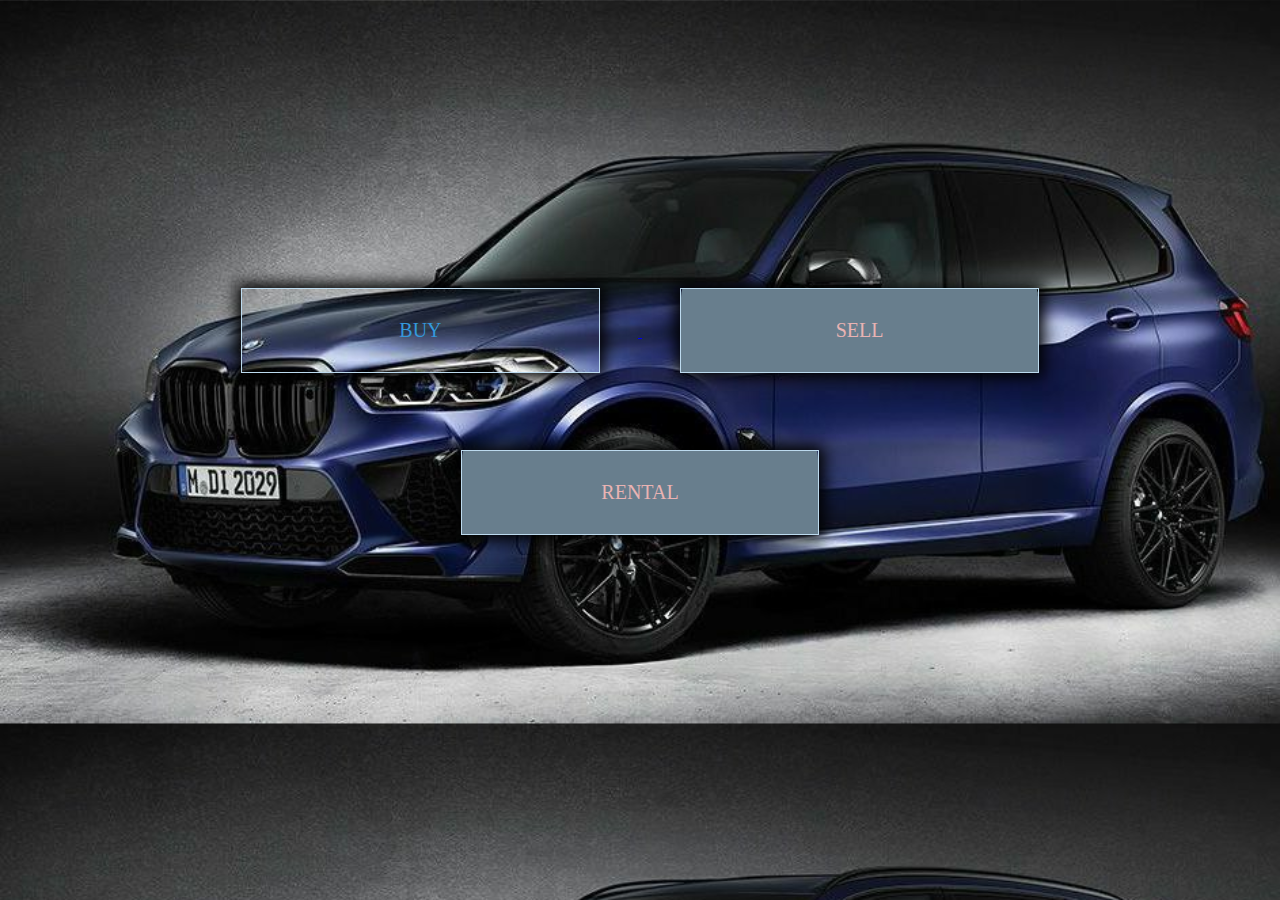
<file: Project/but.html>
<!doctype html>
<html lang="en" dir="ltr">
<head>
<meta charset="utf-8">
<tittle></title>
<link rel="stylesheet" href="butstyle.css">
</head>
<body>
<div class="container">
<a href="buy.html"><button class="btn btn1">BUY</button>
<a href="sell.html"><button class="btn btn2">SELL</button>
<a href="rental.html"><button class="btn btn3">RENTAL</button>
</div>
</body>
</html
</file>
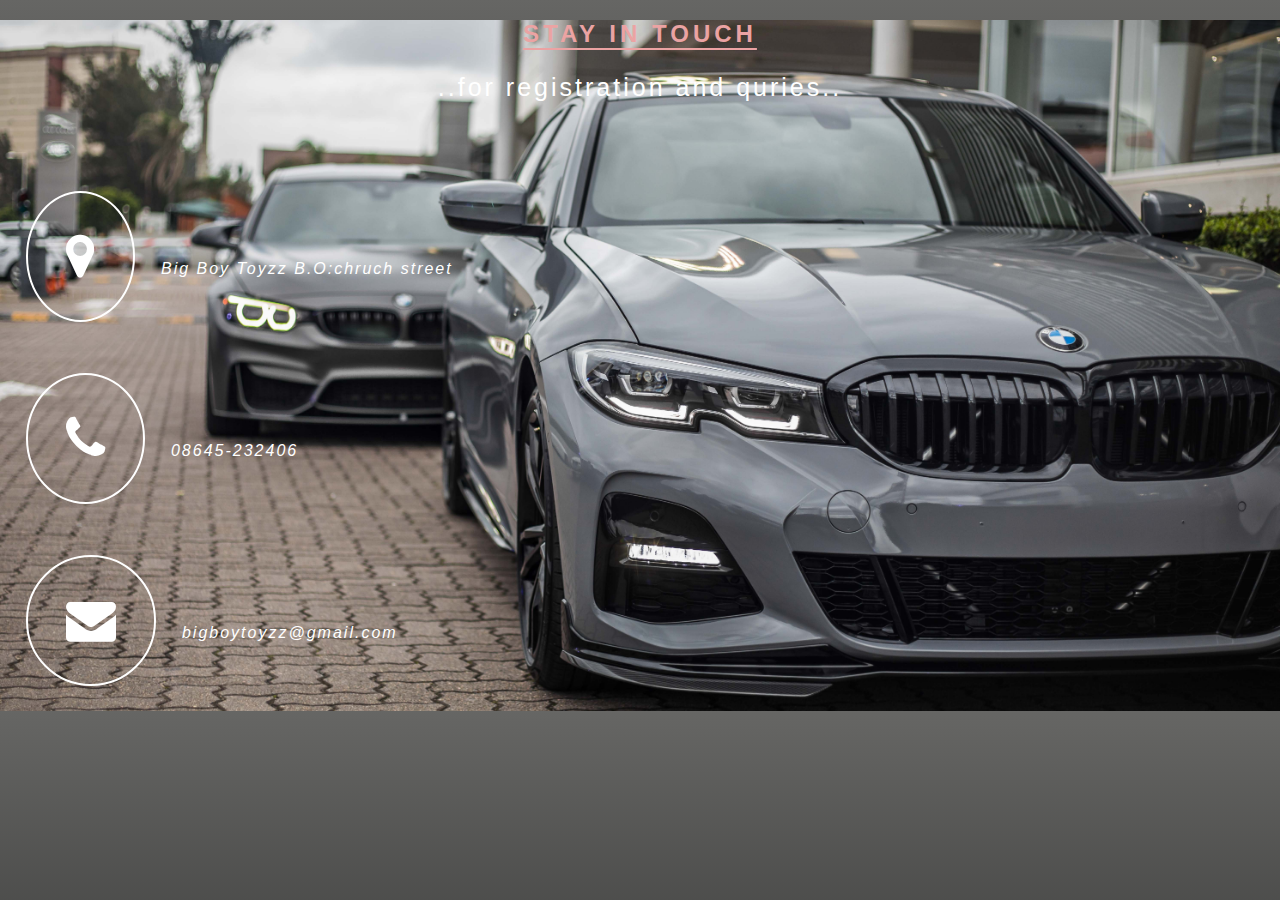
<file: Project/contact.html>
<!DOCTYPE html>
<html lang="en">
<head>
<meta charset="UTF-8">
<meta name="viewport" content="device-width, intial-scale=1.0">
<meta http-equiv="X-Ua-Compatible" content="ie=edge">
<link rel="stylesheet" type="text/css" href="contactstyle.css">
<link rel="stylesheet" href="https://cdnjs.cloudflare.com/ajax/libs/font-awesome/4.7.0/css/font-awesome.min.css">
<title>..</title>
</head>
<body>
<section id="contact-section">
<div class="container">
<h2>STAY IN TOUCH</h2>
<p>..for registration and quries..</p>
<div class="contact-form">
<!--first grid section-->
<div>
<i class="fa fa-map-marker"></i><span class="form-info">Big Boy Toyzz 
B.O:chruch street</span><br>
<i class="fa fa-phone"></i><span class="form-info">08645-232406</span><br>
<i class="fa fa-envelope"></i><span class="form-info">bigboytoyzz@gmail.com</span><br>
</div>
</div>
</div>
</section>
</body>
</html>
</file>
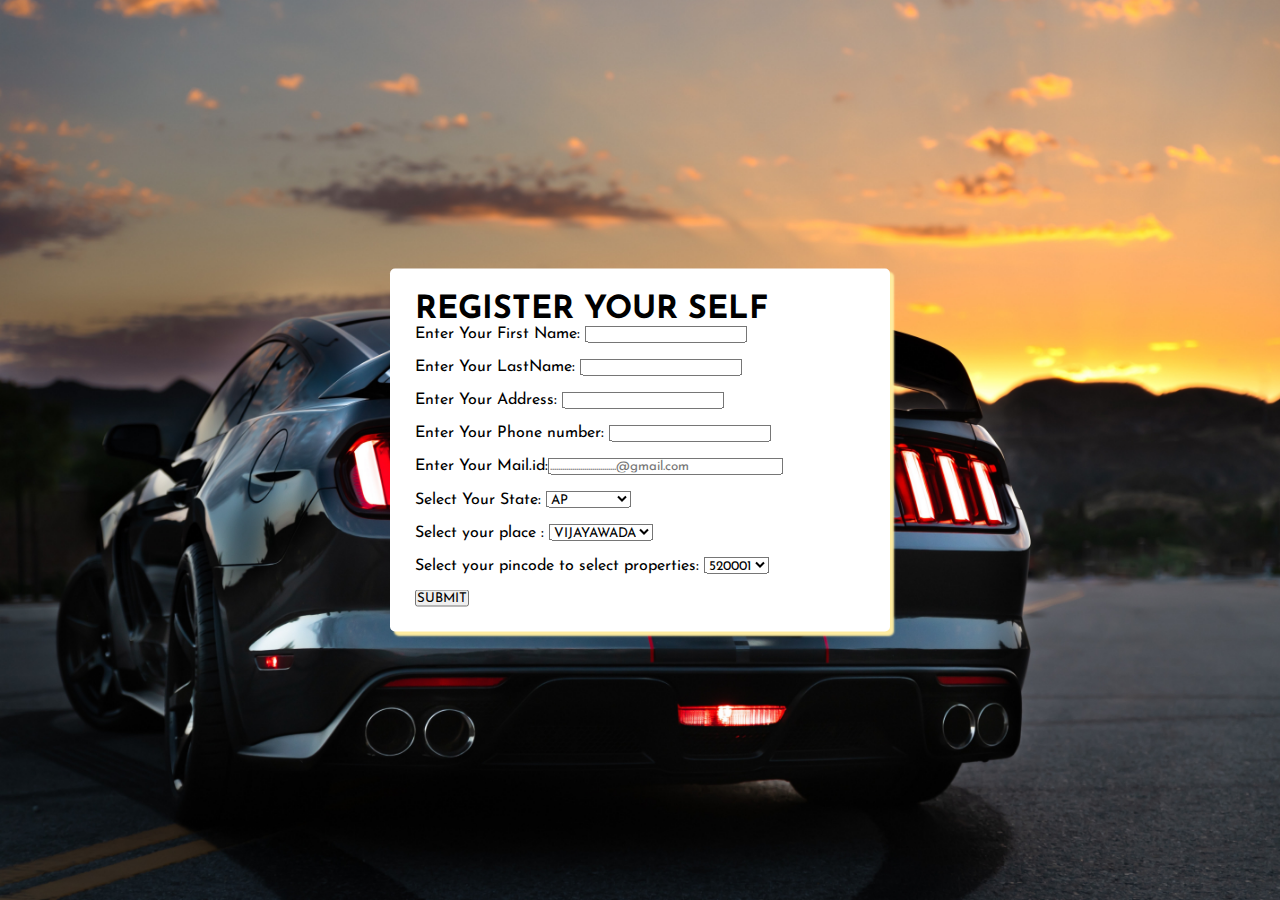
<file: Project/registration.html>
<html>
	<head>
		<title>REGISTER</title>
                <link rel="stylesheet"href="registration.css">
	</head>
<div class ="wrapper">
		<h1>REGISTER YOUR SELF</h1></center>
		<body>			
			Enter Your First Name: <input type="text"  id="firstName" name="firstName"><br><br>
			Enter Your LastName: <input type="text" id="lastName" name="lastName"><br><br>
                        Enter Your Address: <input type="text" id="Address" name="Address"><br><br>
                        Enter Your Phone number: <input type="text" id="phone number" name="Phone number"><br><br>
			Enter Your Mail.id:<input type="mailid" name="t3" size=30 placeholder=".................................@gmail.com" id="mail" name="mail"><br><br>
			Select Your State: 
				<select value="state">
					<option value="ap"> AP</option>
					<option value="ts"> Telangana</option>
				</select><br><br>
    			Select your place :
				<select value="place">
					<option value="vij"> VIJAYAWADA</option>
					<option value="gun"> GUNTUR</option>
					<option value="man"> MANGALARI</option>
				</select><br><br>
				
				Select your pincode to select properties:
				<select>
					<option value="1"> 520001</option>
					<option value="2"> 522502 </option>
					<option value="3"> 522503 </option>
				</select><br><br>
			<input type="submit" value="SUBMIT">
			</div>
		</body>

</html>
</file>
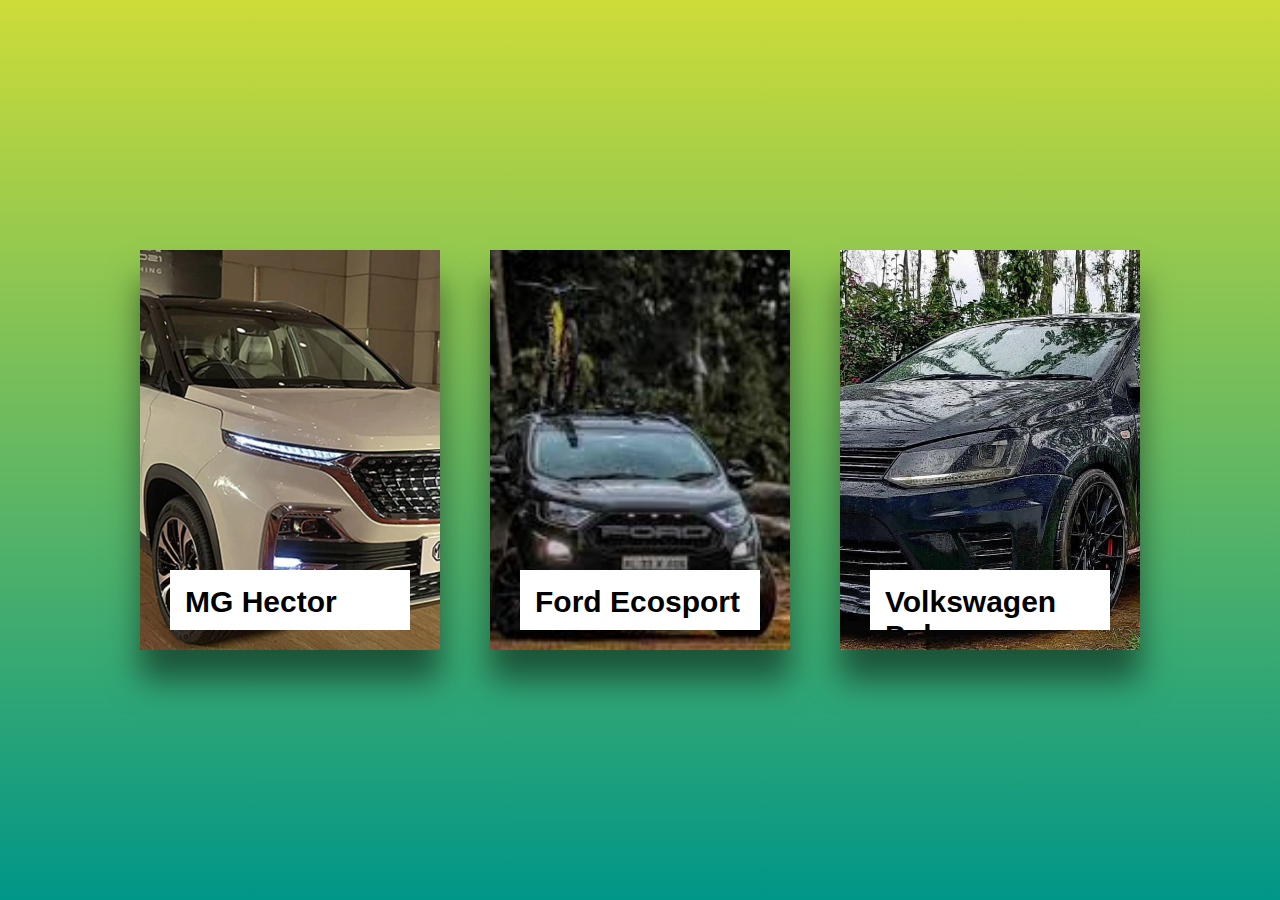
<file: Project/rental.html>
<!doctype html>
<html>
<head>
<title>..</title>
<link rel="stylesheet" type="text/css" href="rentalstyle.css">
</head>
<body>
<div class="container">
<div class="box">
<div class="imgbx">
<img src="hector.jpeg">
</div>
<div class="content">
<h3>MG Hector</h3>
<p><ul>
    <li>2.0 Liter Engine</li>
    <li>Horse Power 105kw</li>
    <li>Torque of 250nm</li>
    <li>Fuel Capacity-65 Liters</li>
    <li>Best Suspension Mechanism in this Segment</li>
<br>
<br>
</ul></p>
<p><label><center>Price:2650/day</center></label></p>
</div>
</div>
<div class="box">
<div class="imgbx">
<img src="ecosport.jpeg">
</div>
<div class="content">
<h3>Ford Ecosport</h3>
    <p>
 1.5 Liter Engine
    <br>
        1498cc,
        Torque-150Nm,
        HorsePower-120bhp,
        Fuel Capacity-45Liters,
        5-Speed Manual Transmission,
        <br>
<br>
<br>
</ul></p>
<p><label><center>Price:1628/day</center></label></p>
</div>
</div>
<div class="box">
<div class="imgbx">
<img src="polo.jpeg">
</div>
<div class="content">
<h3>Volkswagen Polo</h3>
<p><ul>
    <li>1.0 Liter TSI Engine</li>
    <li>Horse Power 81kw</li>
    <li>Torque of 75nm</li>
    <li>India no.1 Hatchbag</li>
    <li>Fuel Tank-45Liters</li>
<br>
<br>
</ul></p>
<p><label><center>Price:120 $/month</center></label></p>
</div>
</div>
</div>
</body>
</html>
</file>
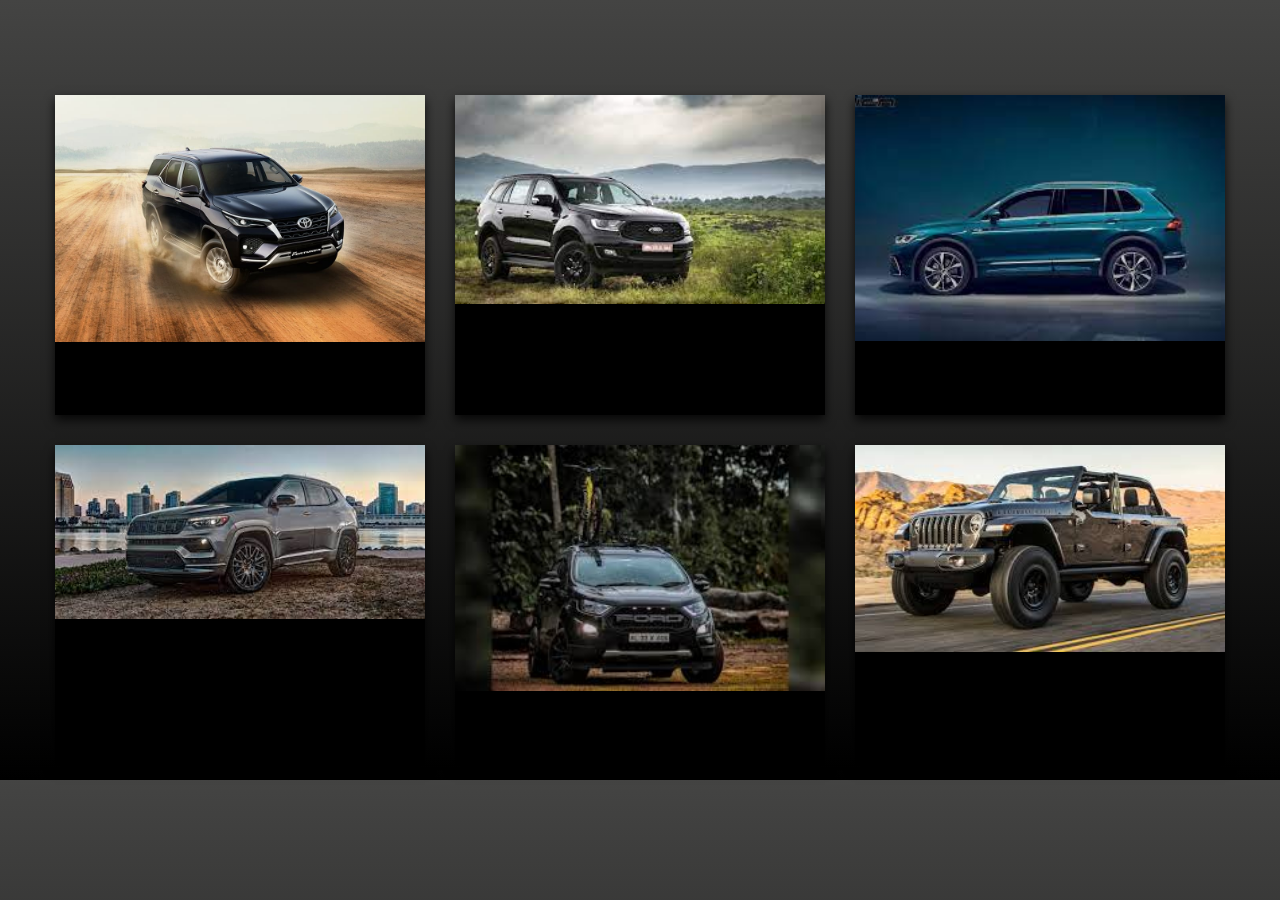
<file: Project/sell.html>
<!doctype html>
<html>
<head>
<title>..</title>
<link rel="stylesheet" type="text/css" href="sellstyle.css">
</head>
<body>
<div class="container">
<div class="box">
    <div class="imgbox">
    <img src="fortuner.jpeg">
    </div>
    <div class="content">
     <h2>Toyota Fortuner</h2>
     <p>
4.0 Liter Engine
<br>
Fuel Tank-80 Liters
Horse Power-201,
Torque-500nm
7 Seater,4WD 
<br>
<br>
Price: 45 Lakhs</p>
    </div>
</div>
<div class="box">
<div class="imgbox">
    <img src="endeavour.jpeg">
    </div>
    <div class="content">
     <h2>Ford Endeavour</h2>
     <p>
3.2 Liter Engine
<br>
3199cc, 
Horse Power-197bhp,
Torque-470nm,
Fuel Capacity-80
4WD,7-Seater
<br>
<br>
Price:44 Lakhs</p>
    </div>
</div>
<div class="box">
<div class="imgbox">
        <img src="Tiguan.jpeg">
</div>
    <div class="content">
     <h2>Volkswagen Tiguan</h2>
      <p>
2.0 Liter Engine
<br>
Horse Power-190,
Torque-320Nm,
Fuel Capacity-60,
2WD,AT 5-Seater,
<br>
<br>
Price:35 Lakhs</p>

    </div>
</div>
<div class="box">
<div class="imgbox">
    <img src="compass.jpeg">
    </div>
    <div class="content">
     <h2>Jeep Compass</h2>
     <p>2.0 Liter Engine
<br>
1998cc
Horse Power-167
Torque-250Nm 
Fuel Capacity-60
4WD,5-Seater
<br>
<br>
Price:35 Lakhs
</p>
    </div>
</div>
<div class="box">
<div class="imgbox">
    <img src="ecosport.jpeg">
    </div>
    <div class="content">
     <h2>Ford Ecosport</h2>
     <p>

1.5 Liter Engine
<br>
1498cc,
Torque-150Nm,
HorsePower-120bhp,
Fuel Capacity-45Liters,
5-Speed Manual Transmission,
<br>
<br>
Price: 6.25 Lakhs
</p>
    </div>
</div>
<div class="box">
<div class="imgbox">
    <img src="wrangler.jpeg">
    </div>
    <div class="content">
     <h2>Jeep Wrangler</h2>
     <p> 
2.0 Liter Engine
<br>
1998cc,
Torque-400Nm,
HorsePower268Ps,
8-Speed AT.
<br>
<br>
Price:64 Lakhs </p>
    </div>
</div>
</div>
</body>
</html>
</file>
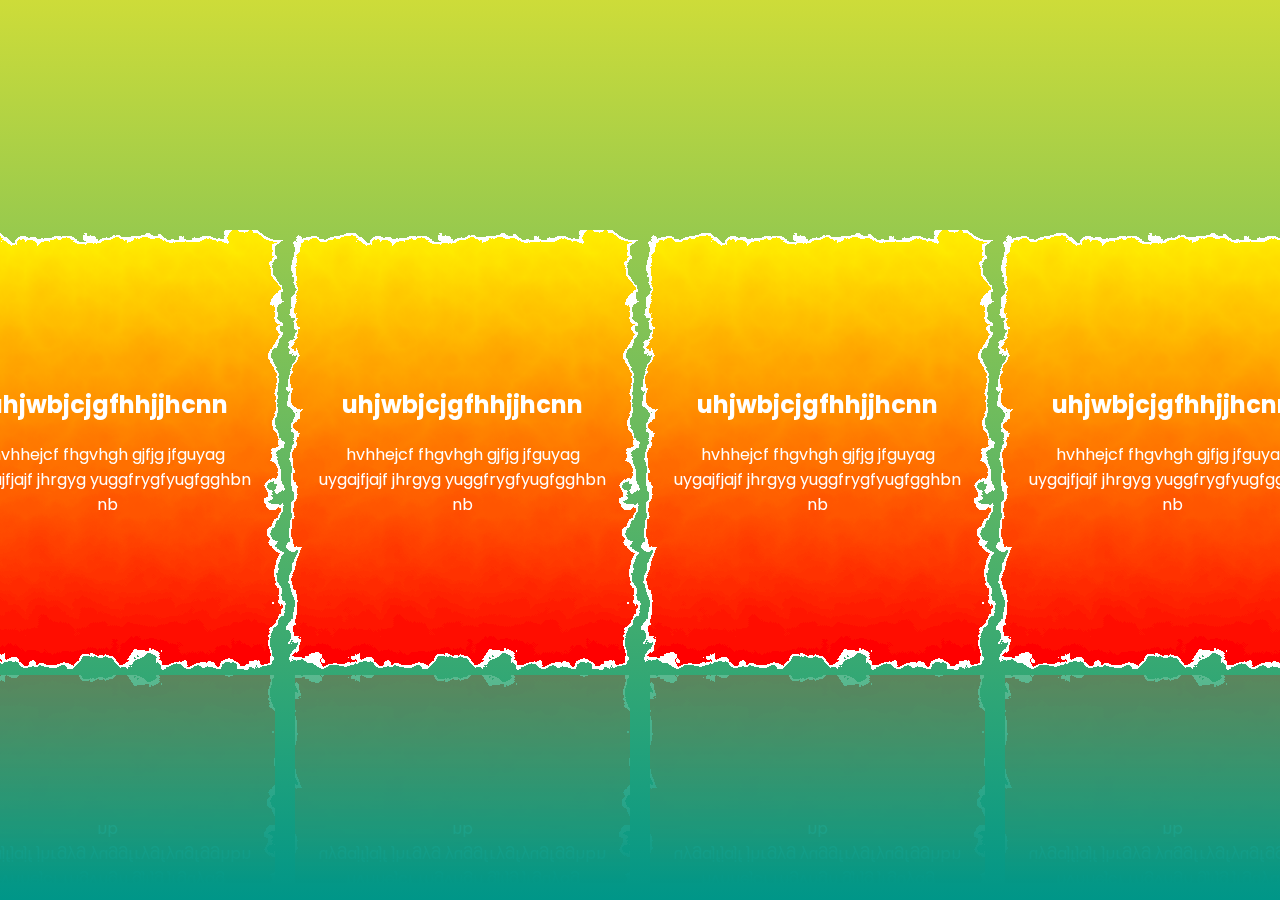
<file: Project/services.html>
<!DOCTYPE html>
<html>
<head>
<title>...</title>
<link rel="stylesheet" type="text/css" href="servicesstyle.css">
</head>
<body>
<div class="container">
<div class="box">
<div class="content">
<h2>uhjwbjcjgfhhjjhcnn</h2>
<p>hvhhejcf fhgvhgh gjfjg jfguyag uygajfjajf
jhrgyg yuggfrygfyugfgghbn nb</p>
</div>
</div>
<div class="box">
<div class="content">
<h2>uhjwbjcjgfhhjjhcnn</h2>
<p>hvhhejcf fhgvhgh gjfjg jfguyag uygajfjajf
jhrgyg yuggfrygfyugfgghbn nb</p>
</div>
</div>
<div class="box">
<div class="content">
<h2>uhjwbjcjgfhhjjhcnn</h2>
<p>hvhhejcf fhgvhgh gjfjg jfguyag uygajfjajf
jhrgyg yuggfrygfyugfgghbn nb</p>
</div>
</div>
<div class="box">
<div class="content">
<h2>uhjwbjcjgfhhjjhcnn</h2>
<p>hvhhejcf fhgvhgh gjfjg jfguyag uygajfjajf
jhrgyg yuggfrygfyugfgghbn nb</p>
</div>
</div>
</div>
<svg>
<filter id="wavy">
<feTurbulence x="0" y="0" baseFrequency="0.02"
numOctaves="5" seed="2">
<animate attributeName="baseFrequency" dur="60s"
values="0.02;0.05;0.02" repeatCount="indefinite"/>
</feTurbulence>
<feDisplacementMap in="SourceGraphic" scale="30"/>
</filter>
</svg>
</body>
</html>
</file>
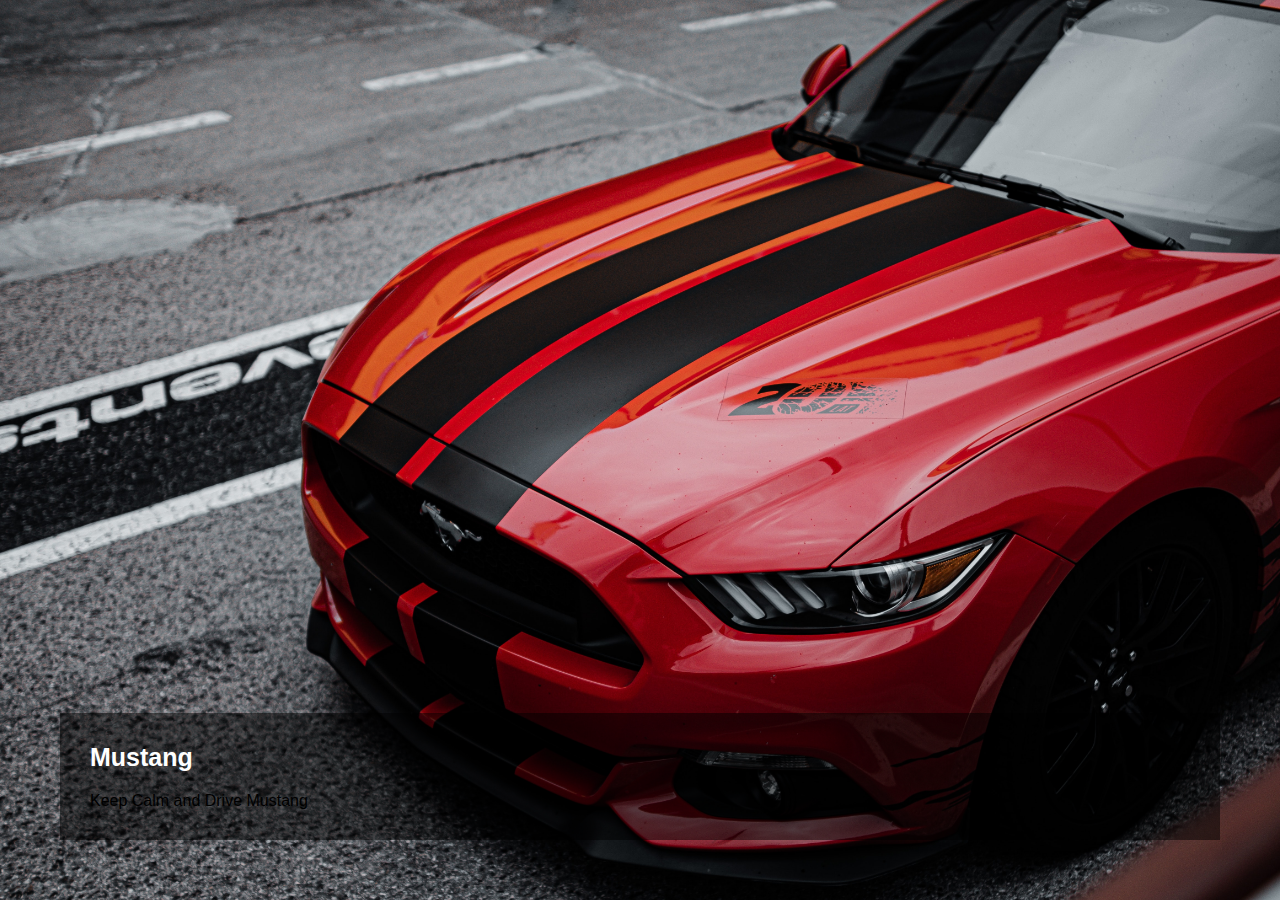
<file: Project/slider1.html>
<!doctype html>
<html>
<head>
<meta name="viewport" content="width=device-width, intial-scale=">
<title>..</title>
<link rel="stylesheet" type="text/css" href="slider1style.css">
</head>
<body>
<div class="container">
<div class="slider">
<div class="slide slide1">
<div class="caption">
<h2>Mustang</h2>
</p>Keep Calm and Drive Mustang</p>
</div>
</div>
<div class="slide slide2">
<div class="caption">
<h2>uuuuuuuuuuuu2</h2>
<p>ygcybahiuhfaihuyftqugugfbajbjfuautaugufbe jjsgfyeytfytfsjjhdjgwhefhfwehvnsdvchaehfywefyrfdyfhdfhftydrweytrdyttfewhvhgcsftfytfcytery3r6teuysjh</p>
</div>
</div>
<div class="slide slide3">
<div class="caption">
<h2>uuuuuuuuuuuu3</h2>
<p>ygcybahiuhfaihuyftqugugfbajbjfuautaugufbe jjsgfyeytfytfsjjhdjgwhefhfwehvnsdvchaehfywefyrfdyfhdfhftydrweytrdyttfewhvhgcsftfytfcytery3r6teuysjh</p>
</div>
</div>
<div class="slide slide4">
<div class="caption">
<h2>uuuuuuuuuuuu4</h2>
<p>ygcybahiuhfaihuyftqugugfbajbjfuautaugufbe jjsgfyeytfytfsjjhdjgwhefhfwehvnsdvchaehfywefyrfdyfhdfhftydrweytrdyttfewhvhgcsftfytfcytery3r6teuysjh</p>
</div>
</div>
<div class="slide slide1">
<div class="caption">
<h2>uuuuuuuuuuuu1</h2>
<p>ygcybahiuhfaihuyftqugugfbajbjfuautaugufbe jjsgfyeytfytfsjjhdjgwhefhfwehvnsdvchaehfywefyrfdyfhdfhftydrweytrdyttfewhvhgcsftfytfcytery3r6teuysjh</p>
</div>
</div>
</div>
</div>
</body>
</html>
</file>
<file: Project/butstyle.css>
body{
 margin:0;
 padding:0;
 background:url(bmw.jpeg);
 background-size:cover;
}
.container{
text-align: center;
margin-top:250px;
}
.btn{
display:inline-block;
border:1px solid #bcdaee;
box-shadow:0 0 15px 5px rgb(0, 0, 0);
width:28%;
background:none;
padding:30px 10px;
font-size:20px;
font-family:"montserrat";
cursor:pointer;
margin:3%;
text-align:center;
transition:0.8s;
position:relative;
overflow:hidden;
}

.btn1,.btn4{
color:#3498db;
}
.btn2,.btn3{
color:rgb(233, 179, 179);
}
.btn1:hover,.btn4:hover{
color:rgb(0, 0, 0);
}
.btn2:hover,.btn3:hover{
color:#3498db;
}
.btn::before{
content:"";
position:absolute;
left:0;
width:100%;
height:0%;
background:#687e8d;
z-index:-1;
transition:0.8s;
}
.btn1::before,.btn4::before{
top:0;
border-radius:0 0 50% 50%;
}
.btn2::before,.btn3::before{
bottom:0;
border-radius:50% 50% 0 0;
}
.btn2::before,.btn3::before{
height:180%;
}
.btn1:hover::before,.btn4:hover::before{
height:180%;
}
.btn2:hover::before,.btn3:hover::before{
height:0%;
}
</file>
<file: Project/contactstyle.css>
body
{
padding: 0px;
margin: 0px;
font-family: sans-serif;
background: linear-gradient(#666664,#0b0c0c);
}
.container
{
width: 100%;
height: 100%;
}
#contact-section
{
background: url(malusi-msomi-Xp__MGsQga8-unsplash.jpg);
background-size: cover;
background-position: center;
height: 100%;
width: 100%;
}
#contact-section .container h2
{
text-align: center;
text-decoration: underline;
text-underline-position: under;
color: rgb(235, 163, 163);
letter-spacing: 4px;
}
#contact-section .container p
{
text-align: center;
width: 100%;
margin-left: auto;
margin-right: auto;
padding-bottom: 3%;
color: #fff;
font-size: 25px;
letter-spacing: 3px;
}
.contact-form i.fa
{
font-size: 50px;
padding: 3%;
background-color: none;
margin: 2%;
border-radius: 80%;
cursor: pointer;
border: 2px solid ;
color: white;
}
.contact-form i.fa:hover
{
cursor: pointer;
border: 2px solid #fff;
color: #fff;
}
.contact-form
{
display: grid;
width: 100%;
grid-template-columns: auto;
grid-gap: 7px;
}
.form-info{
font-size: 16px;
font-style: italic;
color: #fff;
letter-spacing: 2px;
}
input
{
padding: 10px;
margin: 10px;
width: 70%;
background-color: rgb(136,133,133,0.5);
color: rgb(0, 0, 0);
border: none;
outline: none;
} 
input::placeholder{
color: rgb(0, 0, 0);
}
textarea{
padding: 10px;
margin: 10px;
width: 70%;
background-color: rgb(136,133,133,0.5);
color: rgb(2, 1, 1);
border: none;
outline: none;
} 
textarea::placeholder{
color: rgb(0, 0, 0);
}
</file>
<file: Project/registration.css>
@import url('https://fonts.googleapis.com/css2?family=Josefin+Sans&display=swap');

*{
margin:0;
padding:0;
box-sizing:border-box;
outline:none;
font-family:'josefin sans', sans-serif;
}

body{
background:url(slide4.jpg);
background-size:cover;
}

.wrapper{
position:absolute;
top:50%;
left:50%;
transform:translate(-50%,-50%);
max-width:500px;
width:100%;
background:#fff;
padding:25px;
border-radius:5px;
box-shadow:4px 4px 2px rgba(254,236,160,1);
}

.wrapper h2{
text-align:center;
margin-bottom:20px;
text-transform:uppercase;
letter-spacing:3px;
color:#332902;
}

.wrapper .input_field{
    margin-bottom: 10px;
}

.wrapper .input_field input[type="text"],
.wrapper textarea{
width:100%;
border:1px solid #e0e0e0;
padding:10px;
}

.wrapper textarea{
height:80px;
resize:none;
}

.wrapper .btn input[type="submit"]{
border:0;
margin-top:15px;
padding:10px;
width:100%;
background:#fece0c;
color:#332902;
text-transform:uppercase;
letter-spacing:5px;
font-weight:bold;
border-radius:25px;
cursor:pointer;
}

.wrapper #error_message{
margin-bottom:20px;
padding:0px;
background:#fe8b8e;
text-align:center;
font-size:14px;
transition:all 0.9s ease;
}
</file>
<file: Project/rentalstyle.css>
body
{
margin: 0;
padding: 0;
display: flex;
justify-content: center;
align-items: center;
min-height: 100vh;
background: linear-gradient(#cddc39,#009688);
font-family: 'Poppins', sans-serif;
}
.h1
{
text-align: top;
}
.container
{
width: 1000px;
display: flex;
flex-wrap: wrap;
justify-content: space-between;
}
.box
{
position: relative;
width: 300px;
height: 400px;
background: #000;
box-shadow: 0 30px 30px rgba(0,0,0,.5);
}
.box .imgbx
{
position: absolute;
top: 0;
left: 0;
width: 100%;
height: 100%;
}
.box .imgbx img
{
position: absolute;
top: 0;
left: 0;
width: 100%;
height: 100%;
object-fit: cover;
transition: 0.5s;
}
.box:hover .imgbx img
{
opacity: 0;
}
.box .content
{
position: absolute;
bottom: 20px;
left: 10%;
width: 80%;
height: 60px;
background: #fff;
transition: 0.5s;
overflow: hidden;

padding: 15px;
box-sizing: border-box;
}
.box:hover .content
{
width: 100%;
height: 100%;
bottom: 0;
left: 0;
}
.box .content h3
{
margin: 0;
padding: 0;
font-size: 30px;
}
.box .content p
{
margin: 10px 0 0;
padding: 0;
opacity: 0;
line-height: 1.2em;
transition: 0.5s;
text-align: justify;
}
.box:hover .content p
{
opacity: 1;
transition-delay: 0.2s
}
</file>
<file: Project/sellstyle.css>
body
{
margin: 0;
padding: 0;
font-family: sans-serif;
background: linear-gradient(#444443,#000000);
}
.container
{
position: relative;
width: 1200px;
height: 700px;
margin: 80px auto 0;
}
.container .box
{
position: relative;
width: calc(400px - 30px);
height: calc(350px - 30px);
background: #000;
float: left;
margin: 15px;
box-sizing: border-box;
overflow: hidden; 
box-shadow: 0 5px 10px rgba(0,0,0,.8)
}
.container .box:before
{
content:'';
position: absolute;
top: 10px;
left: 10px;
right: 10px;
bottom: 10px;
border-top: 1px solid #fff;
border-bottom: 1px solid #fff;
box-sizing: border-box;
transition: 0.5s;
transform: scaleX(0);
opacity: 0;
z-index: 1;
}
.container .box:hover:before
{
transform: scaleX(1);
opacity: 1;
}
.container .box:after
{
content:'';
position: absolute;
top: 10px;
left: 10px;
right: 10px;
bottom: 10px;
border-left: 1px solid #fff;
border-right: 1px solid #fff;
box-sizing: border-box;
transition: 0.5s;
transform: scaleY(0);
opacity: 0;
z-index: 1;
}
.container .box:hover:after
{
transform: scaleY(1);
opacity: 1;
}
.container .box .imgbox
{
position: relative;
}
.container .box .imgbox img
{
width: 100%;     
transition: 0.5;
}
.container .box:hover .imgbox img
{
opacity: .2;
transition: scale(1.2);
}
.container .box .content
{
position: absolute;
width: 100%;
top: 50%;
transform: translateY(-50%);
z-index: 2;
padding: 20px;
box-sizing: border-box;
text-align: center;
}
.container .box .content h2
{
margin: 0 0 10px;
padding: 0;
color: #fff;
transition: 0.5s;
transform: translateY(-50px);
opacity: 0;
visibility: hidden;
}
.container .box .content p
{
margin: 0;
padding: 0;
color: #fff;
transition: 0.5s;
transform: translateY(50px);
opacity: 0;
visibility: hidden;
}
.container .box:hover .content h2,
.container .box:hover .content p
{
opacity: 1;
visibility: visible;
transform: translateY(0px);
transition-delay: 0.2s;
}
</file>
<file: Project/servicesstyle.css>
@import url('https://fonts.googleapis.com/css?family=Poppins:100,200,300,400,500,600,700,800,900');
body
{
margin: 0;
padding: 0;
box-sizing: border-box;
font-family: 'Poppins', sans-serif;
}
body
{
display: flex;
justify-content: center;
align-items: center;
min-height: 100vh;
background: linear-gradient(#cddc39,#009688);
}
.container
{
position: relative;
padding: 20px;
display: flex;

}
.container .box
{
position: relative;
margin: 10px;
padding: 10px;
width: 315px;
height: 400px;
color: #fff;
display: flex;
justify-content: center;
align-items: center;
-webkit-box-reflect: below 15px linear-gradient(transparent,transparent,rgba(0,0,0,.2));
}
.container .box:hover
{
color: #000;
}
.container .box:before
{
content:'';
position: absolute;
top: -10px;
left: -10px;
width: 100%;
height: 100%;
border: 4px solid #fff;
background: linear-gradient(#FFED00,#FF0000);
filter: url(#wavy);
}
.container .box:hover:before
{
background: #fff;
transition: 0.5s;
}
.container .box .content
{
position: absolute;
padding: 20px;
text-align: center;
transition: 0.5s;
}
.container .box:after
{
content:'';
position: absolute;
top: -10px;
left: -10px;
width: 50%;
height: 100%;
border: 4px solid #fff;
border-right: none;
filter: url(#wavy);
background: rgba(255,255,255,.1;
}
svg
{
width: 0;
height: 0;
}
</file>
<file: Project/slider1style.css>
body
{
margin: 0;
padding: 0;
font-family: sans-serif;
}
.container
{
position: relative;
overflow: hidden;
width: 100%;
height: 100vh;
} 
.container .slider
{
position: absolute;
top: 0;
left: 0;
width: 500%;
height: 100%;
animation: animate 15s linear infinite;
}
.container .slider .slide
{
position: relative;
width: 20%;
height: 100%;
float: left;
}
.container .slider .slide .caption
{
position: absolute;
bottom: 60px;
left: 60px;
right: 60px;
padding: 30px;
background: rgba(0,0,0,.5);
box-sizing: border-box;
}
.container .slider .slide .caption h2
{
margin: 0 0 20px;
padding: 0;
color: #fff;
font-size: 25px;
}
.container .slider .slide .caption p
{
margin: 0;
padding: 0;
color: #fff;
font-size: 18px;
}
.container .slider .slide.slide1 
{
background: url(slide1.jpg);
background-size: cover;
background-position: center;
}
.container .slider .slide.slide2
{
background: url(slider1.jpg);
background-size: cover;
background-position: center;
}
.container .slider .slide.slide3 
{
background: url(slide3.jpg);
background-size: cover;
background-position: center;
}
.container .slider .slide.slide4 
{
background: url(slide2.jpg);
background-size: cover;
background-position: center;
}
@keyframes animate
{
0%
{
left: 0;
}
20%
{
left: 0;
}
25%
{
left: -100%;
}
45%
{
left: -100%;
}
50%
{
left: -200%;
}
70%
{
left: -200%;
}
75%
{
left: -300%;
}
95%
{
left: -300%;
}
100%
{
left: -400%;
}
}
</file>
